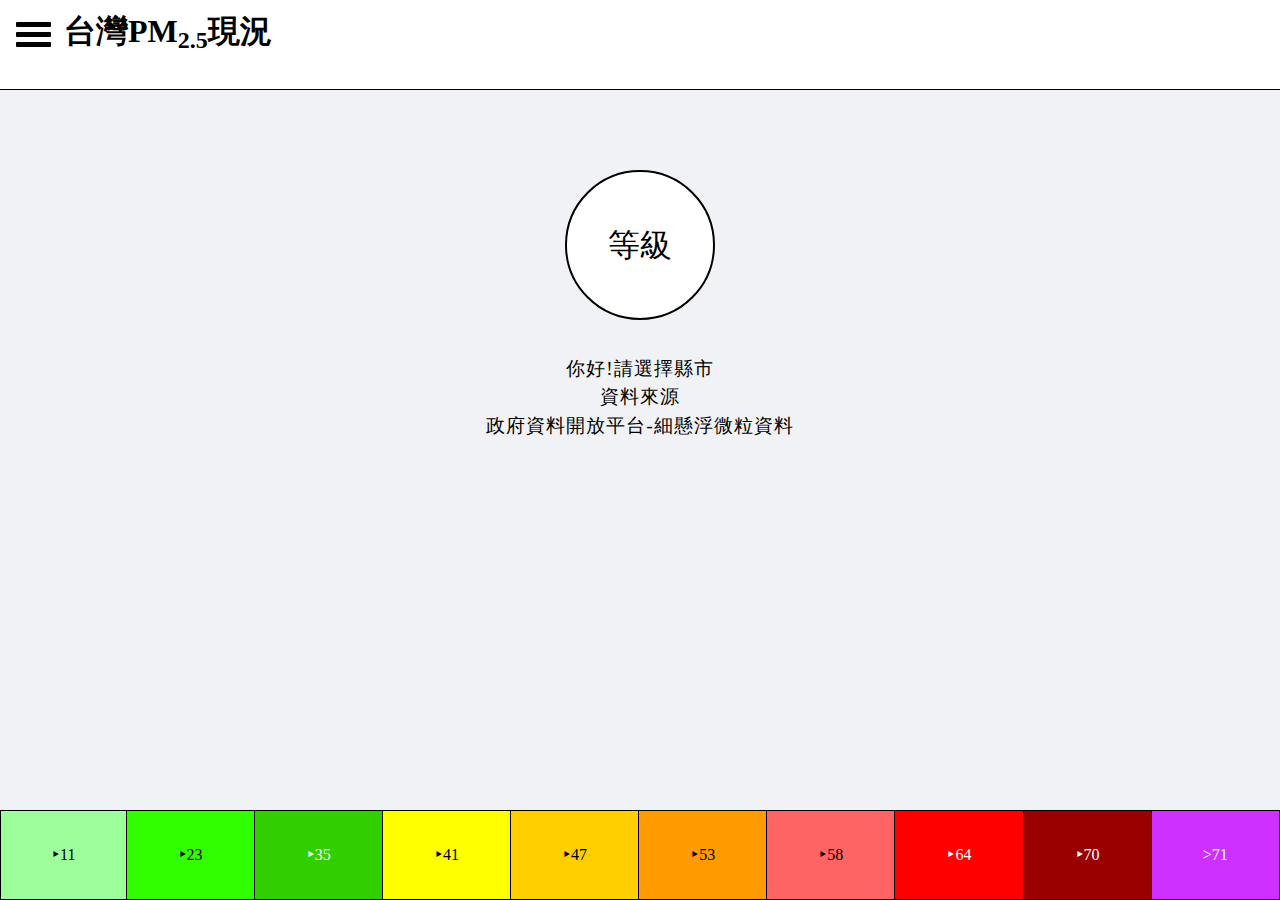
<file: index.html>
<!DOCTYPE html>
<html lang="en">
  <head>
    <meta charset="UTF-8" />
    <meta name="viewport" content="width=device-width, initial-scale=1, maximum-scale=1, user-scalable=no" />
    <meta http-equiv="X-UA-Compatible" content="ie=edge" />
    <link rel="stylesheet" href="css/normalize.css" />
    <link rel="stylesheet" href="css/base.css" />
    <link rel="stylesheet" href="css/style.css" />
    <link rel="stylesheet" href="css/nav.css" />
    <link rel="stylesheet" href="css/header.css" />
    <link rel="stylesheet" href="css/main.css" />
    <link rel="stylesheet" href="css/footer.css" />
    <link rel="stylesheet" href="css/aside.css" />
    <title>PM2.5</title>    
  </head>

  <body>
    <header>
      <nav>
        <a id="nav-toggle" href="#"><span></span></a>
      </nav>
      <h1>台灣PM<sub>2.5</sub>現況</h1>
    </header>

    <!-- 側邊攔 -->
    <aside>
      <section>
        <ul class="citys">
          <li>新北市</li>
          <!--
            <ul class="site hide">
              <li>富貴角</li>
            </ul>
          -->
          <li>基隆市</li>
          <li>臺北市</li>
          <li>新北市</li>
          <li>桃園市</li>
          <li>新竹市</li>
          <li>新竹縣</li>
          <li>苗栗縣</li>
          <li>臺中市</li>
          <li>彰化縣</li>
          <li>雲林縣</li>
          <li>南投縣</li>
          <li>嘉義市</li>
          <li>嘉義縣</li>
          <li>臺南市</li>
          <li>高雄市</li>
          <li>屏東縣</li>
          <li>臺東縣</li>
          <li>花蓮縣</li>
          <li>宜蘭縣</li>
          <li>澎湖縣</li>
          <li>金門縣</li>
          <li>連江縣</li>
        </ul>
      </section>
    </aside>
    <!-- end of 側邊攔 -->

    <!-- 內容 -->
    <main>
      <h2 class="text-center padding"></h2>
      <div id="sort" class="padding center">
        <span id="sort_text">等級</span>
      </div>
      <section id="content" class="text-center">你好!請選擇縣市<br />資料來源<br />政府資料開放平台-細懸浮微粒資料</section>      
    </main>
    <!-- end of 內容 -->

    <footer>
      <table class="table">
        <tr>
          <td>‣11</td>
          <td>‣23</td>
          <td class="color-w">‣35</td>
          <td>‣41</td>
          <td>‣47</td>
          <td>‣53</td>
          <td>‣58</td>
          <td class="color-w">‣64</td>
          <td class="color-w">‣70</td>
          <td class="color-w">>71</td>
        </tr>
      </table>
    </footer>

    <script src="js/jquery-2.1.2.min.js"></script>
    <script src="js/index.js"></script>
  </body>
</html>
</file>
<file: css/base.css>
.hide{
    display: none;
}

.text-center{
    text-align: center;
}

.padding{
    padding: 1em;
}

.center{
    margin: 0 auto;
}

.color-w{
    color: #fff;
}

.line-h{
    line-height: 1.5;
}
</file>
<file: css/style.css>
*{
    padding: 0;
    margin: 0;
    box-sizing: border-box;
}

body{
    height: 100vh;
    width: 100%;
    font-family: Microsoft JhengHei;
    font-size: 16px;
}

header{
    background: #fff;
    height: 10%;
    display: flex;
    border-bottom: 1px solid #000
}

aside{
    background: #fff;
    position: fixed;
    top: 0;
    bottom: 0;
    width: 250px;
    margin-left: -250px;
    background: #fff;
}

main{
    background: #f1f2f6;
    height: 80%;
    color: #000;
}

footer{
    height: 10%;
}
</file>
<file: css/nav.css>
nav {
  padding: 2em 1em;
  cursor: pointer;
}
#nav-toggle span,
#nav-toggle span::before,
#nav-toggle span::after {
  border-radius: 1px;
  height: 5px;
  width: 35px;
  background: #000;
  position: absolute;
  display: block;
  content: '';

  transition: all 0.4s ease-in-out;
}
#nav-toggle span::before {
  top: -10px;
}
#nav-toggle span::after {
  top: 10px;
}
#nav-toggle.active span {
  background: transparent;
}
#nav-toggle.active span::before,
#nav-toggle.active span::after {
  top: 0;
}
#nav-toggle.active span::before {
  transform: rotate(45deg);
}
#nav-toggle.active span::after {
  transform: rotate(135deg);
}
</file>
<file: css/header.css>
header h1{
    margin-left: 1em;
    margin-top: .4em;
}
</file>
<file: css/main.css>
main h2{    
    font-size: 2.5em;
}
#sort{
    border: 2px solid #000;
    border-radius: 50%;
    background: #fff;
    width: 150px;
    height: 150px;
    position: relative;
}
#sort_text{
    font-size: 2em;
    position: absolute;
    top: 50%;
    left: 50%;
    transform: translate(-50%, -50%);
    color: #000;
}
#content{
    font-size: 1.2em;
    letter-spacing: 1px;
    line-height: 1.5;
    padding: 1.8em 2.5em;
}
main section{
    font-size: 1.1em;
}
</file>
<file: css/footer.css>
.table{
    border-collapse: collapse;
    height: 100%;
    width: 100%;    
}
.table, .table td{
    border: 1px solid black;
}
.table td{    
    text-align: center;
    padding: .1em;
}
</file>
<file: css/aside.css>
aside section {
  height: 100%;
  width: 100%;
  border-right: 3px solid #000;
}
.citys {
  height: 100%;
  width: 100%;
  list-style: none;
  overflow: scroll;
}
.citys li {
  text-align: center;
  padding: 0.2em 0;
  font-size: 2em;
  border-bottom: 1px solid #000;
  cursor: pointer;
}
.citys > li {
  background: #fff;
}
.site > li {
  list-style: none;
  font-size: 1.5em;
  padding-left: 1em;
  color: #2f3542;
  font-weight: bold;
}
</file>
